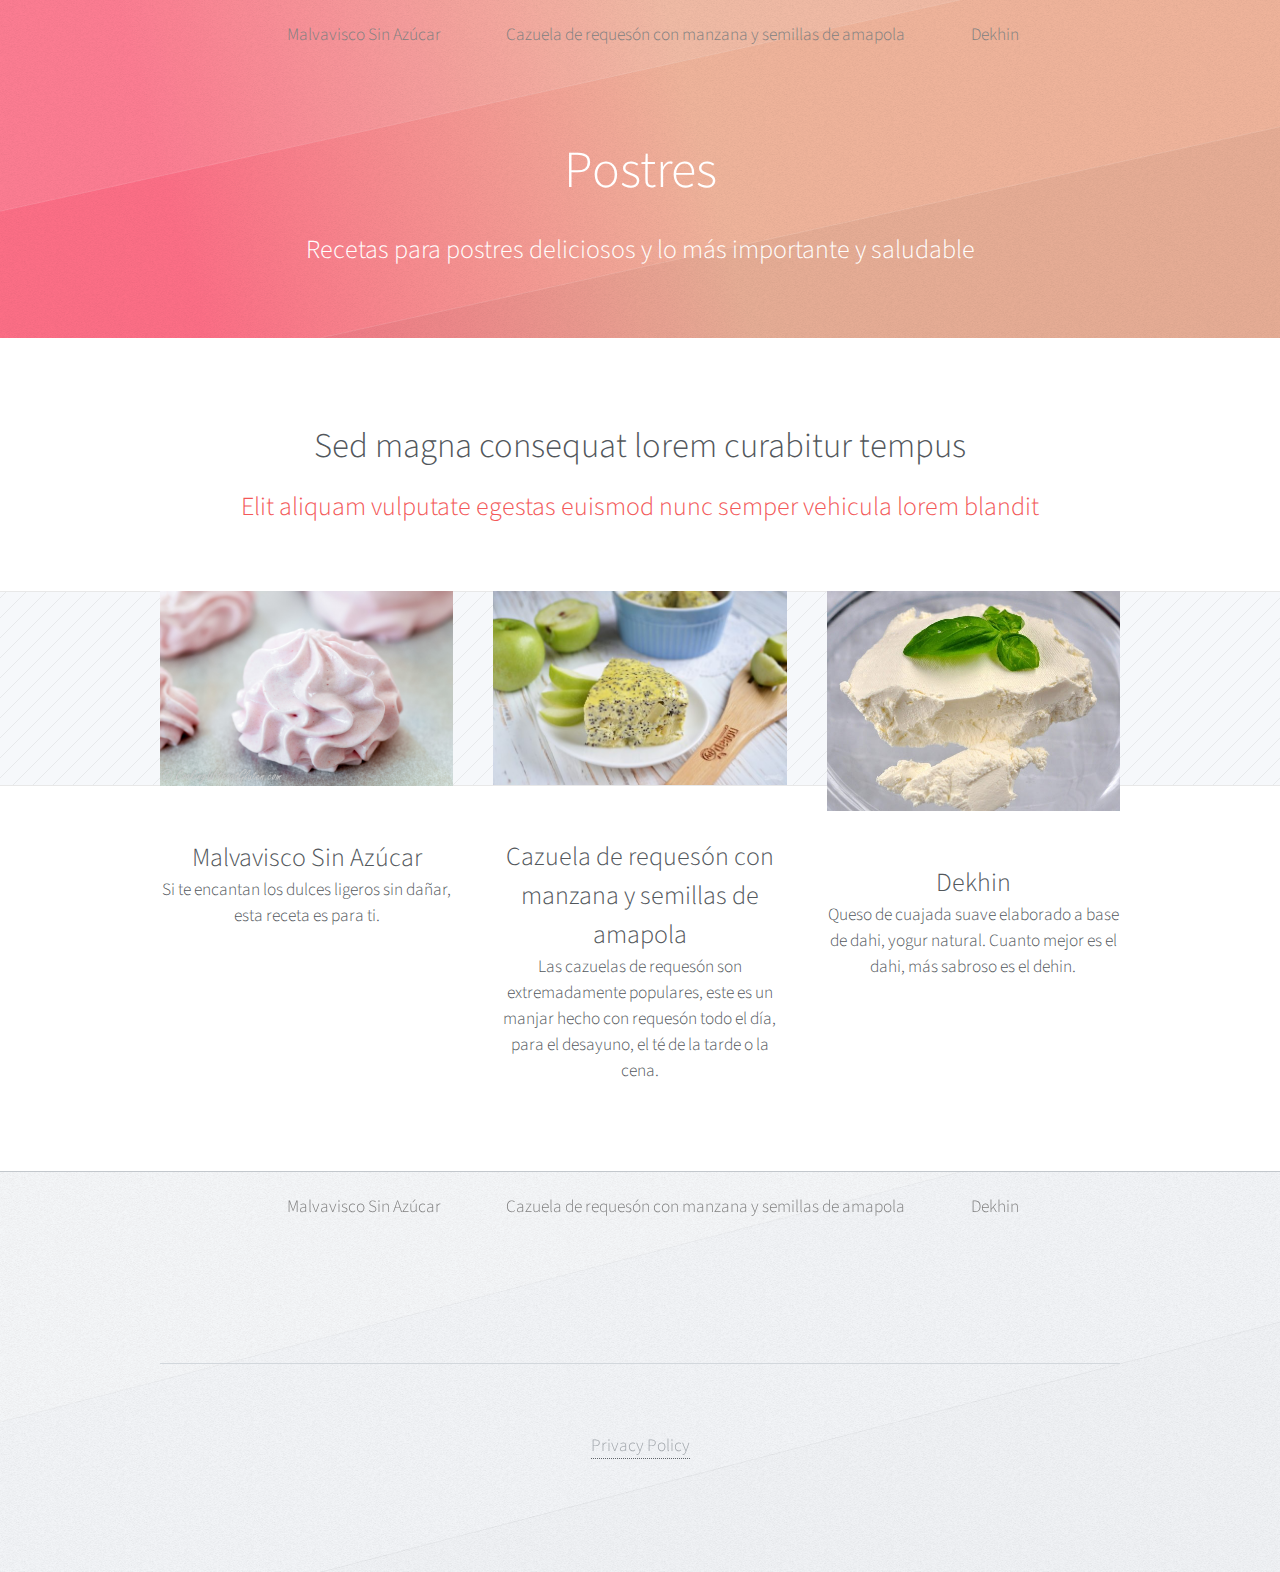
<file: index.html>
<!DOCTYPE HTML>
<html>
	<head>
		<title>Postres</title>
		<meta charset="utf-8" />
		<meta name="viewport" content="width=device-width, initial-scale=1, user-scalable=no" />
		<link rel="stylesheet" href="assets/css/main.css" />

		<script src="https://code.jquery.com/jquery-3.4.1.js"></script>
	</head>
	<body class="homepage is-preload">
		<div id="page-wrapper">

			<!-- Header -->
				<div id="header-wrapper">
					<div id="header" class="container">

						<!-- Nav -->
							<nav id="nav">
								<ul>
									<li><a href="assets/pages/malvavisco.html">Malvavisco Sin Azúcar</a></li>
									<li><a href="assets/pages/cazuela.html">Cazuela de requesón con manzana y semillas de amapola</a></li>
									<li><a href="assets/pages/dekhin.html">Dekhin</a></li>
								</ul>
							</nav>

					</div>

					<!-- Hero -->
						<section id="hero" class="container">
							<header>
								<h2>Postres</h2>
							</header>
							<p>Recetas para postres deliciosos y lo más importante y saludable</p>
						</section>

				</div>

			<!-- Features 2 -->
				<div class="wrapper">
					<section class="container">
						<header class="major">
							<h2>Sed magna consequat lorem curabitur tempus</h2>
							<p>Elit aliquam vulputate egestas euismod nunc semper vehicula lorem blandit</p>
						</header>
						<div class="row features">
							<section class="col-4 col-12-narrower feature">
								<div class="image-wrapper first">
									<a href="assets/pages/malvavisco.html" class="image featured"><img src="assets/css/images/pic03.jpg" alt="" /></a>
								</div>
								<a href="assets/pages/malvavisco.html"><h3>Malvavisco Sin Azúcar</h3></a>
								<p>Si te encantan los dulces ligeros sin dañar, esta receta es para ti.</p>
							</section>
							<section class="col-4 col-12-narrower feature">
								<div class="image-wrapper">
									<a href="assets/pages/cazuela.html" class="image featured"><img src="assets/css/images/pic04.jpg" alt="" /></a>
								</div>
								<a href="assets/pages/cazuela.html"><h3>Cazuela de requesón con manzana y semillas de amapola</h3></a>
								<p>Las cazuelas de requesón son extremadamente populares, este es un manjar hecho con requesón todo el día, para el desayuno, el té de la tarde o la cena.</p>
							</section>
							<section class="col-4 col-12-narrower feature">
								<div class="image-wrapper">
									<a href="assets/pages/dekhin.html" class="image featured"><img src="assets/css/images/pic05.jpg" alt=""></a>
								</div>
								<a href="assets/pages/dekhin.html"><h3>Dekhin</h3></a>
								<p>Queso de cuajada suave elaborado a base de dahi, yogur natural. Cuanto mejor es el dahi, más sabroso es el dehin.</p>
							</section>
						</div>
					</section>
				</div>

				<script src="[data-uri]"></script>

			<!-- Footer -->
				<div id="footer-wrapper">
					<nav id="nav">
						<ul>
							<li><a href="assets/pages/malvavisco.html">Malvavisco Sin Azúcar</a></li>
							<li><a href="assets/pages/cazuela.html">Cazuela de requesón con manzana y semillas de amapola</a></li>
							<li><a href="assets/pages/dekhin.html">Dekhin</a></li>
						</ul>
					</nav>
					<div id="copyright" class="container">
						<p>
							<a href="assets/pages/privacypolicy.html" target="_blank">Privacy Policy</a>
						</p>
					</div>
				</div>

		</div>

		<!-- Scripts -->
			<script src="assets/js/jquery.min.js"></script>
			<script src="assets/js/jquery.dropotron.min.js"></script>
			<script src="assets/js/browser.min.js"></script>
			<script src="assets/js/breakpoints.min.js"></script>
			<script src="assets/js/util.js"></script>
			<script src="assets/js/main.js"></script>

	</body>
</html>
</file>
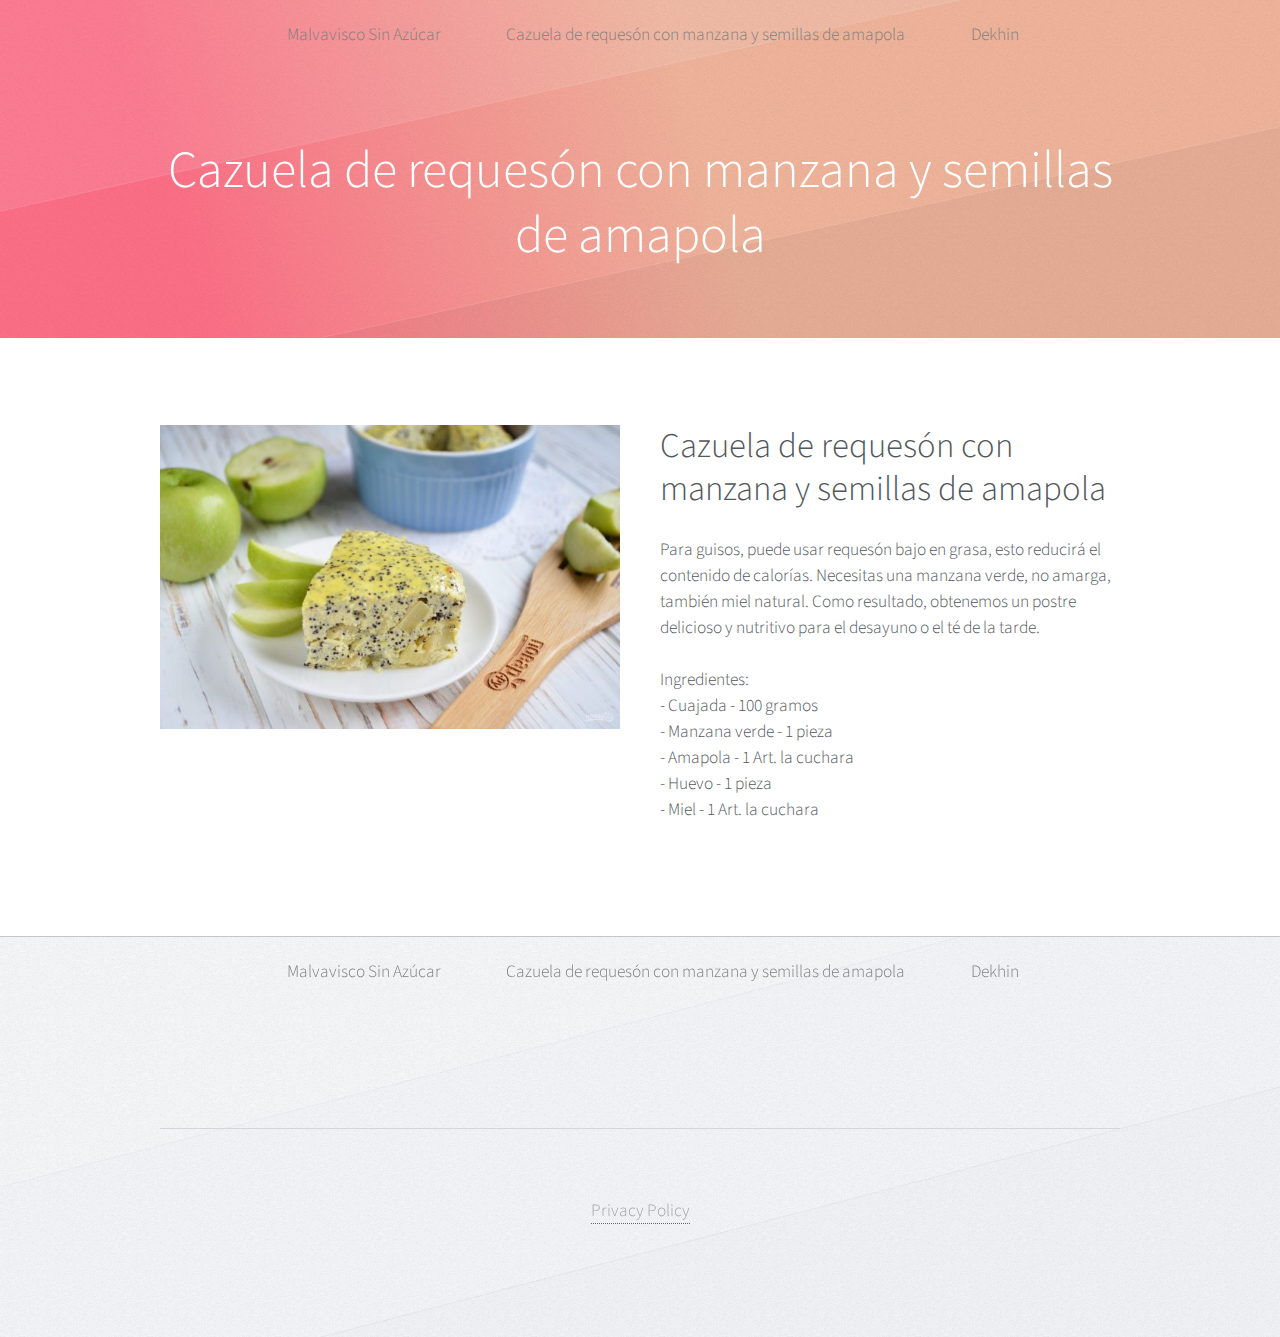
<file: assets/pages/cazuela.html>
<!DOCTYPE HTML>
<html>
	<head>
		<title>Postres - Cazuela de requesón con manzana y semillas de amapola</title>
		<meta charset="utf-8" />
		<meta name="viewport" content="width=device-width, initial-scale=1, user-scalable=no" />
		<link rel="stylesheet" href="../css/main.css" />
	</head>
	<body class="homepage is-preload">
		<div id="page-wrapper">

			<!-- Header -->
				<div id="header-wrapper">
					<div id="header" class="container">

						<!-- Nav -->
							<nav id="nav">
								<ul>
									<li><a href="malvavisco.html">Malvavisco Sin Azúcar</a></li>
									<li><a href="cazuela.html">Cazuela de requesón con manzana y semillas de amapola</a></li>
									<li><a href="dekhin.html">Dekhin</a></li>
								</ul>
							</nav>

					</div>

					<!-- Hero -->
					<section id="hero" class="container">
						<header>
							<h2>Cazuela de requesón con manzana y semillas de amapola</h2>
						</header>
					</section>

				</div>

			<!-- Features 1 -->
				<div class="wrapper">
					<div class="container">
						<div class="row">
							<div class="col-6">
								<img style="max-width: 100%;" src="../css/images/pic04.jpg" alt="" />
							</div>
							<div class="col-6">
								<header>
									<h2>Cazuela de requesón con manzana y semillas de amapola</h2>
								</header>
								<p>Para guisos, puede usar requesón bajo en grasa, esto reducirá el contenido de calorías. Necesitas una manzana verde, no amarga, también miel natural. Como resultado, obtenemos un postre delicioso y nutritivo para el desayuno o el té de la tarde.</p>
								<p>Ingredientes:<br/>
								- Cuajada - 100 gramos<br/>
								- Manzana verde - 1 pieza<br/>
								- Amapola - 1 Art. la cuchara<br/>
								- Huevo - 1 pieza<br/>
								- Miel - 1 Art. la cuchara
								</p>

							</div>
						</div>
					</div>
				</div>

			<!-- Footer -->
			<div id="footer-wrapper">
				<nav id="nav">
					<ul>
						<li><a href="malvavisco.html">Malvavisco Sin Azúcar</a></li>
						<li><a href="cazuela.html">Cazuela de requesón con manzana y semillas de amapola</a></li>
						<li><a href="dekhin.html">Dekhin</a></li>
					</ul>
				</nav>
				<div id="copyright" class="container">
					<p>
						<a href="privacypolicy.html" target="_blank">Privacy Policy</a>
					</p>
				</div>
			</div>

		</div>

		<!-- Scripts -->
			<script src="../../assets/js/jquery.min.js"></script>
			<script src="../../assets/js/jquery.dropotron.min.js"></script>
			<script src="../../assets/js/browser.min.js"></script>
			<script src="../../assets/js/breakpoints.min.js"></script>
			<script src="../../assets/js/util.js"></script>
			<script src="../../assets/js/main.js"></script>

	</body>
</html>
</file>
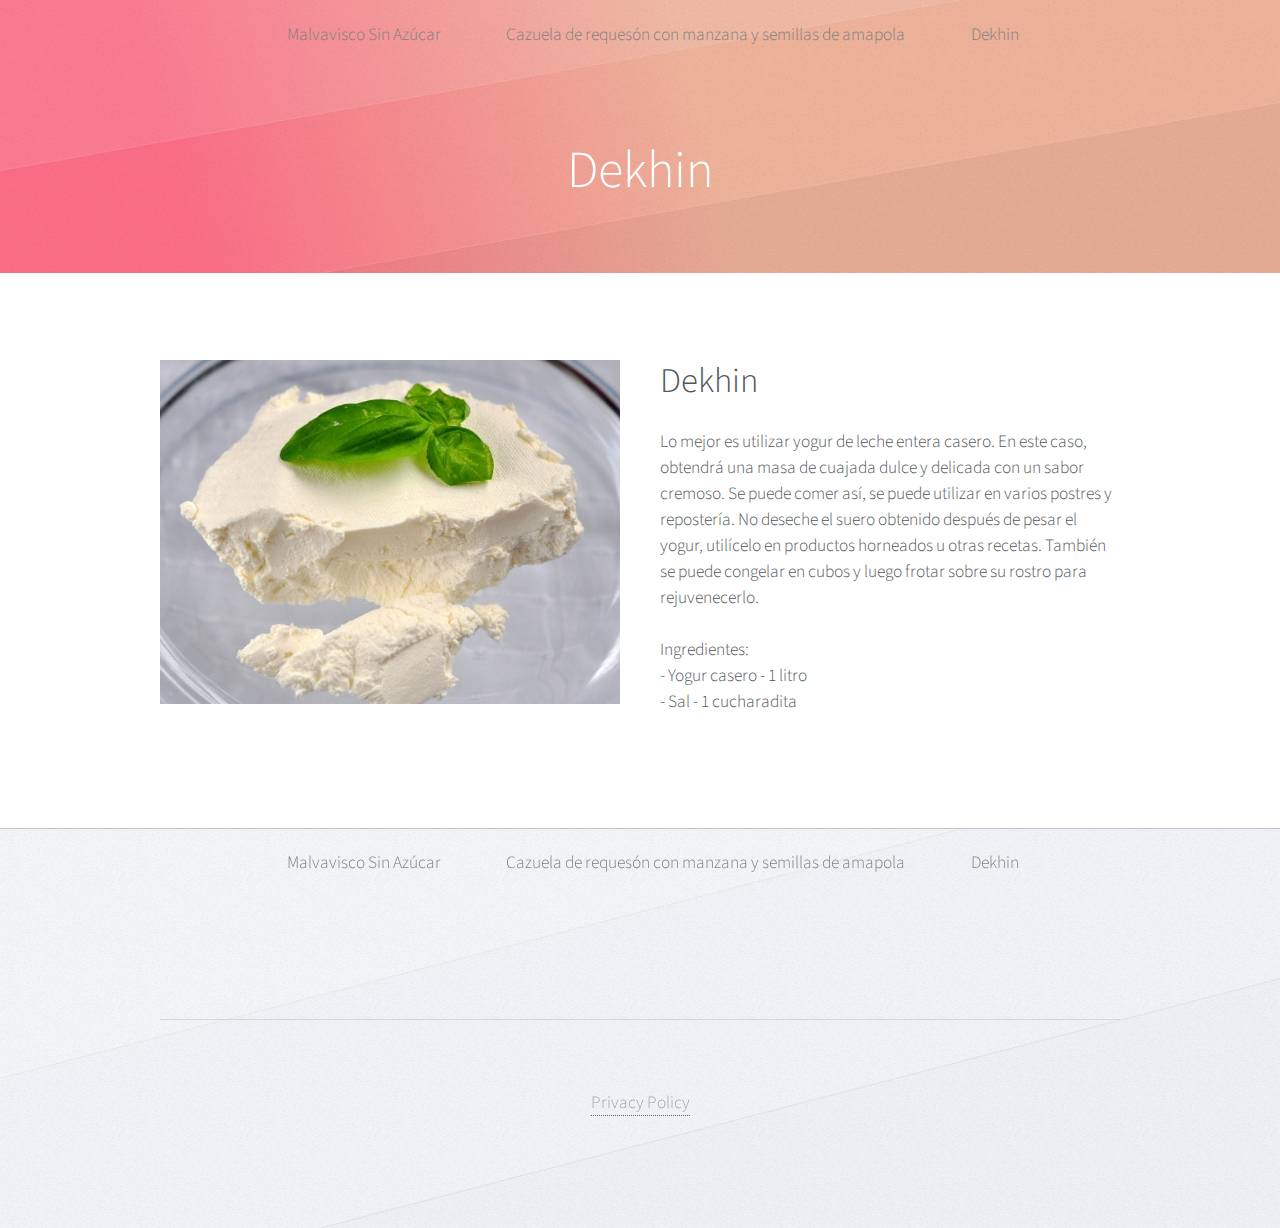
<file: assets/pages/dekhin.html>
<!DOCTYPE HTML>
<html>
	<head>
		<title>Postres - Dekhin</title>
		<meta charset="utf-8" />
		<meta name="viewport" content="width=device-width, initial-scale=1, user-scalable=no" />
		<link rel="stylesheet" href="../css/main.css" />
	</head>
	<body class="homepage is-preload">
		<div id="page-wrapper">

			<!-- Header -->
				<div id="header-wrapper">
					<div id="header" class="container">

						<!-- Nav -->
							<nav id="nav">
								<ul>
									<li><a href="malvavisco.html">Malvavisco Sin Azúcar</a></li>
									<li><a href="cazuela.html">Cazuela de requesón con manzana y semillas de amapola</a></li>
									<li><a href="dekhin.html">Dekhin</a></li>
								</ul>
							</nav>

					</div>

					<!-- Hero -->
					<section id="hero" class="container">
						<header>
							<h2>Dekhin</h2>
						</header>
					</section>

				</div>

			<!-- Features 1 -->
				<div class="wrapper">
					<div class="container">
						<div class="row">
							<div class="col-6">
								<img style="max-width: 100%;" src="../css/images/pic05.jpg" alt="" />
							</div>
							<div class="col-6">
								<header>
									<h2>Dekhin</h2>
								</header>
								<p>Lo mejor es utilizar yogur de leche entera casero. En este caso, obtendrá una masa de cuajada dulce y delicada con un sabor cremoso. Se puede comer así, se puede utilizar en varios postres y repostería. No deseche el suero obtenido después de pesar el yogur, utilícelo en productos horneados u otras recetas. También se puede congelar en cubos y luego frotar sobre su rostro para rejuvenecerlo.</p>
								<p>Ingredientes:<br/>
								- Yogur casero - 1 litro<br/>
								- Sal - 1 cucharadita
								</p>

							</div>
						</div>
					</div>
				</div>

			<!-- Footer -->
			<div id="footer-wrapper">
				<nav id="nav">
					<ul>
						<li><a href="malvavisco.html">Malvavisco Sin Azúcar</a></li>
						<li><a href="cazuela.html">Cazuela de requesón con manzana y semillas de amapola</a></li>
						<li><a href="dekhin.html">Dekhin</a></li>
					</ul>
				</nav>
				<div id="copyright" class="container">
					<p>
						<a href="privacypolicy.html" target="_blank">Privacy Policy</a>
					</p>
				</div>
			</div>

		</div>

		<!-- Scripts -->
		<script src="../../assets/js/jquery.min.js"></script>
		<script src="../../assets/js/jquery.dropotron.min.js"></script>
		<script src="../../assets/js/browser.min.js"></script>
		<script src="../../assets/js/breakpoints.min.js"></script>
		<script src="../../assets/js/util.js"></script>
		<script src="../../assets/js/main.js"></script>

	</body>
</html>
</file>
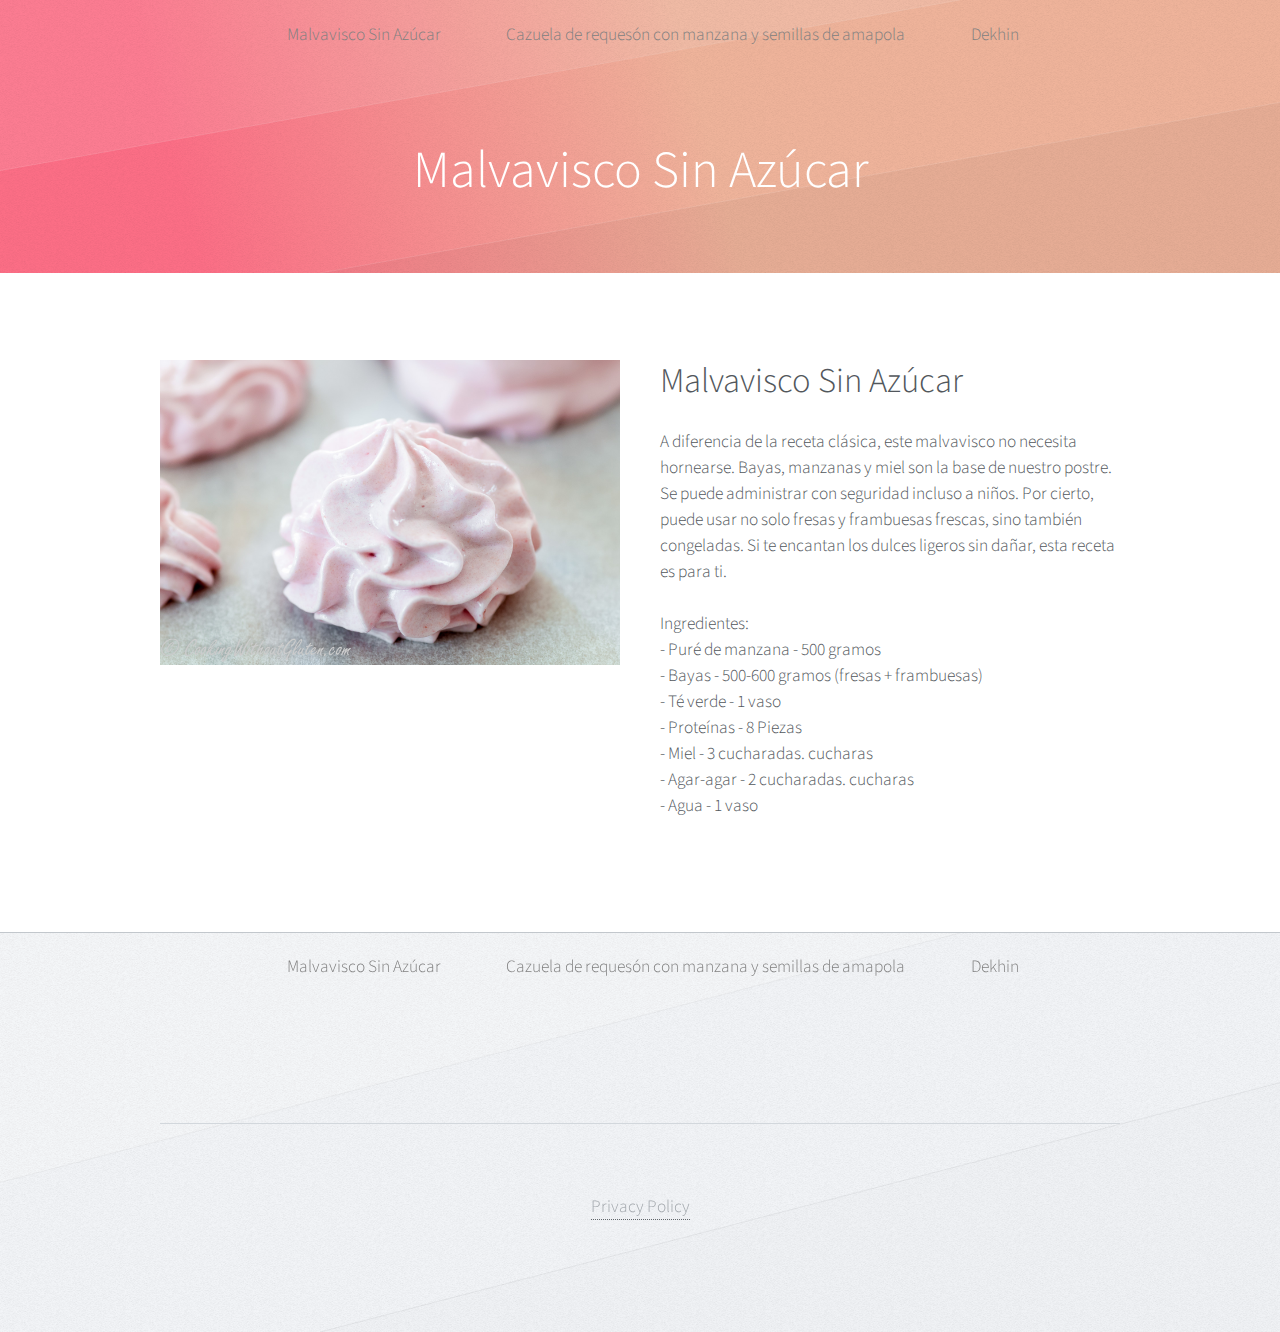
<file: assets/pages/malvavisco.html>
<!DOCTYPE HTML>
<html>
	<head>
		<title>Postres - Malvavisco Sin Azúcar</title>
		<meta charset="utf-8" />
		<meta name="viewport" content="width=device-width, initial-scale=1, user-scalable=no" />
		<link rel="stylesheet" href="../css/main.css" />
	</head>
	<body class="homepage is-preload">
		<div id="page-wrapper">

			<!-- Header -->
				<div id="header-wrapper">
					<div id="header" class="container">

						<!-- Nav -->
							<nav id="nav">
								<ul>
									<li><a href="malvavisco.html">Malvavisco Sin Azúcar</a></li>
									<li><a href="cazuela.html">Cazuela de requesón con manzana y semillas de amapola</a></li>
									<li><a href="dekhin.html">Dekhin</a></li>
								</ul>
							</nav>

					</div>

					<!-- Hero -->
					<section id="hero" class="container">
						<header>
							<h2>Malvavisco Sin Azúcar</h2>
						</header>
					</section>

				</div>

			<!-- Features 1 -->
				<div class="wrapper">
					<div class="container">
						<div class="row">
							<div class="col-6">
								<img style="max-width: 100%;" src="../css/images/pic03.jpg" alt="" />
							</div>
							<div class="col-6">
								<header>
									<h2>Malvavisco Sin Azúcar</h2>
								</header>
								<p>A diferencia de la receta clásica, este malvavisco no necesita hornearse. Bayas, manzanas y miel son la base de nuestro postre. Se puede administrar con seguridad incluso a niños. Por cierto, puede usar no solo fresas y frambuesas frescas, sino también congeladas. Si te encantan los dulces ligeros sin dañar, esta receta es para ti.</p>
								<p>Ingredientes:<br/>
								- Puré de manzana - 500 gramos<br/>
								- Bayas - 500-600 gramos (fresas + frambuesas)<br/>
								- Té verde - 1 vaso<br/>
								- Proteínas - 8 Piezas<br/>
								- Miel - 3 cucharadas. cucharas<br/>
								- Agar-agar - 2 cucharadas. cucharas<br/>
								- Agua - 1 vaso
								</p>

							</div>
						</div>
					</div>
				</div>

			<!-- Footer -->
			<div id="footer-wrapper">
				<nav id="nav">
					<ul>
						<li><a href="malvavisco.html">Malvavisco Sin Azúcar</a></li>
						<li><a href="cazuela.html">Cazuela de requesón con manzana y semillas de amapola</a></li>
						<li><a href="dekhin.html">Dekhin</a></li>
					</ul>
				</nav>
				<div id="copyright" class="container">
					<p>
						<a href="privacypolicy.html" target="_blank">Privacy Policy</a>
					</p>
				</div>
			</div>

		</div>

		<!-- Scripts -->
		<script src="../../assets/js/jquery.min.js"></script>
		<script src="../../assets/js/jquery.dropotron.min.js"></script>
		<script src="../../assets/js/browser.min.js"></script>
		<script src="../../assets/js/breakpoints.min.js"></script>
		<script src="../../assets/js/util.js"></script>
		<script src="../../assets/js/main.js"></script>

	</body>
</html>
</file>
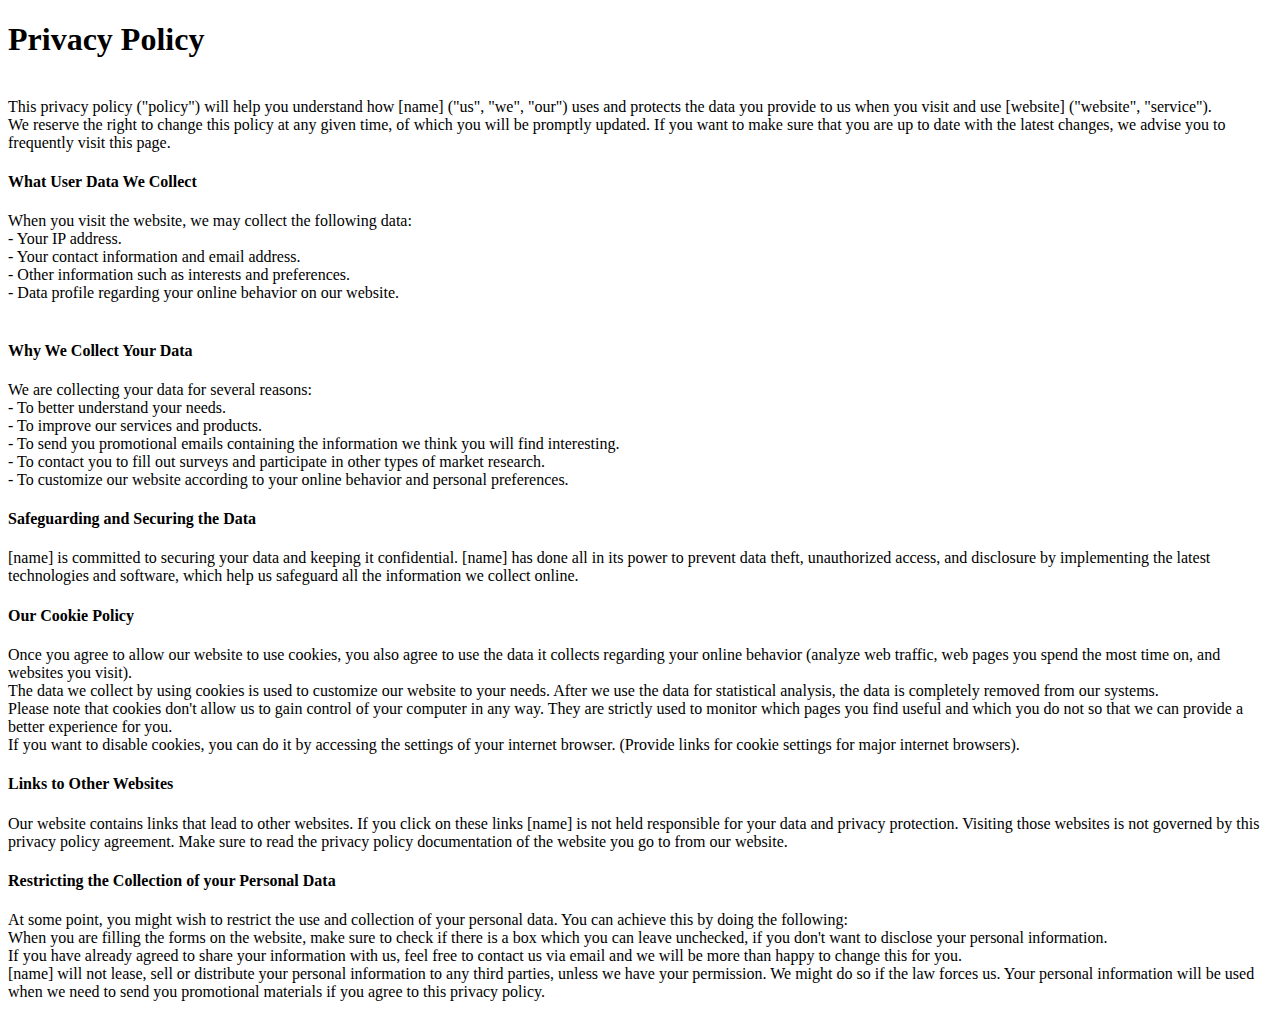
<file: assets/pages/privacypolicy.html>
<!DOCTYPE HTML>
<html>
  <head>
    <title>Privacy Policy</title>
    <link href='http://fonts.googleapis.com/css?family=Open+Sans' rel='stylesheet' type='text/css'>
    <script src="https://code.jquery.com/jquery-3.4.1.js"></script>
    <script>
    (function($){ 
      $(document).ready(function(){
        var example = $('#example').superfish({
        });
        $('.destroy').on('click', function(){
          example.superfish('destroy');
        });
        $('.init').on('click', function(){
          example.superfish();
        });
        $('.open').on('click', function(){
          example.children('li:first').superfish('show');
        });
        $('.close').on('click', function(){
          example.children('li:first').superfish('hide');
        });
      });
    })(jQuery);
    </script>
    <script>
    jQuery(function(){
      jQuery('#camera_wrap_1').camera({
        height: '500',
        pagination: false,
        thumbnails: false,
        imagePath: ' '
      });

    });
  </script>
  </head>
  <body>
    <h1>Privacy Policy</h1><br>
This privacy policy ("policy") will help you understand how [name] ("us", "we", "our") uses and protects the data you provide to us when you visit and use [website] ("website", "service").<br>
We reserve the right to change this policy at any given time, of which you will be promptly updated. If you want to make sure that you are up to date with the latest changes, we advise you to frequently visit this page.<br>
<h4>What User Data We Collect</h4>
When you visit the website, we may collect the following data:<br>
- Your IP address.<br>
- Your contact information and email address.<br>
- Other information such as interests and preferences.<br>
- Data profile regarding your online behavior on our website.<br><br>
<h4>Why We Collect Your Data</h4>
We are collecting your data for several reasons:<br>
- To better understand your needs.<br>
- To improve our services and products.<br>
- To send you promotional emails containing the information we think you will find interesting.<br>
- To contact you to fill out surveys and participate in other types of market research.<br>
- To customize our website according to your online behavior and personal preferences.<br>
<h4>Safeguarding and Securing the Data</h4>
[name] is committed to securing your data and keeping it confidential. [name] has done all in its power to prevent data theft, unauthorized access, and disclosure by implementing the latest technologies and software, which help us safeguard all the information we collect online.
<h4>Our Cookie Policy</h4>
Once you agree to allow our website to use cookies, you also agree to use the data it collects regarding your online behavior (analyze web traffic, web pages you spend the most time on, and websites you visit).<br>
The data we collect by using cookies is used to customize our website to your needs. After we use the data for statistical analysis, the data is completely removed from our systems.<br>
Please note that cookies don't allow us to gain control of your computer in any way. They are strictly used to monitor which pages you find useful and which you do not so that we can provide a better experience for you.<br>
If you want to disable cookies, you can do it by accessing the settings of your internet browser. (Provide links for cookie settings for major internet browsers).
<h4>Links to Other Websites</h4>
Our website contains links that lead to other websites. If you click on these links [name] is not held responsible for your data and privacy protection. Visiting those websites is not governed by this privacy policy agreement. Make sure to read the privacy policy documentation of the website you go to from our website.
<h4>Restricting the Collection of your Personal Data</h4>
At some point, you might wish to restrict the use and collection of your personal data. You can achieve this by doing the following:<br>
When you are filling the forms on the website, make sure to check if there is a box which you can leave unchecked, if you don't want to disclose your personal information.<br>
If you have already agreed to share your information with us, feel free to contact us via email and we will be more than happy to change this for you.<br>
[name] will not lease, sell or distribute your personal information to any third parties, unless we have your permission. We might do so if the law forces us. Your personal information will be used when we need to send you promotional materials if you agree to this privacy policy.

  </body>
</html>
</file>
<file: assets/css/main.css>
@import url("fontawesome-all.min.css");
@import url("https://fonts.googleapis.com/css?family=Source+Sans+Pro:300,300italic,400,400italic,600");

/*
	Telephasic by HTML5 UP
	html5up.net | @ajlkn
	Free for personal and commercial use under the CCA 3.0 license (html5up.net/license)
*/

html, body, div, span, applet, object,
iframe, h1, h2, h3, h4, h5, h6, p, blockquote,
pre, a, abbr, acronym, address, big, cite,
code, del, dfn, em, img, ins, kbd, q, s, samp,
small, strike, strong, sub, sup, tt, var, b,
u, i, center, dl, dt, dd, ol, ul, li, fieldset,
form, label, legend, table, caption, tbody,
tfoot, thead, tr, th, td, article, aside,
canvas, details, embed, figure, figcaption,
footer, header, hgroup, menu, nav, output, ruby,
section, summary, time, mark, audio, video {
	margin: 0;
	padding: 0;
	border: 0;
	font-size: 100%;
	font: inherit;
	vertical-align: baseline;}

article, aside, details, figcaption, figure,
footer, header, hgroup, menu, nav, section {
	display: block;}

body {
	line-height: 1;
}

ol, ul {
	list-style: none;
}

blockquote, q {
	quotes: none;
}

	blockquote:before, blockquote:after, q:before, q:after {
		content: '';
		content: none;
	}

table {
	border-collapse: collapse;
	border-spacing: 0;
}

body {
	-webkit-text-size-adjust: none;
}

mark {
	background-color: transparent;
	color: inherit;
}

input::-moz-focus-inner {
	border: 0;
	padding: 0;
}

input, select, textarea {
	-moz-appearance: none;
	-webkit-appearance: none;
	-ms-appearance: none;
	appearance: none;
}

/* Basic */

	@-ms-viewport {
		width: device-width;
	}

	html {
		box-sizing: border-box;
	}

	*, *:before, *:after {
		box-sizing: inherit;
	}

	body {
		background: #f5f7fa;
		font-family: 'Source Sans Pro', sans-serif;
		font-weight: 300;
		color: #52575c;
		line-height: 1.75em;
		font-size: 14pt;
	}

		body.is-preload *, body.is-preload *:before, body.is-preload *:after {
			-moz-animation: none !important;
			-webkit-animation: none !important;
			-ms-animation: none !important;
			animation: none !important;
			-moz-transition: none !important;
			-webkit-transition: none !important;
			-ms-transition: none !important;
			transition: none !important;
		}

	input, textarea, select {
		font-family: 'Source Sans Pro', sans-serif;
		font-weight: 300;
		color: #52575c;
		line-height: 1.75em;
		font-size: 15pt;
	}

	h1, h2, h3, h4, h5, h6 {
		font-weight: 300;
		color: #52575c;
	}

	h1 a, h2 a, h3 a, h4 a, h5 a, h6 a {
		color: inherit;
		text-decoration: none;
	}

	h2 {
		font-size: 2em;
		line-height: 1.25em;
	}

	h3 {
		font-size: 1.5em;
		line-height: 1.5em;
	}

	a {
		-moz-transition: color 0.25s ease-in-out, border-color 0.25s ease-in-out, background-color 0.25s ease-in-out;
		-webkit-transition: color 0.25s ease-in-out, border-color 0.25s ease-in-out, background-color 0.25s ease-in-out;
		-ms-transition: color 0.25s ease-in-out, border-color 0.25s ease-in-out, background-color 0.25s ease-in-out;
		transition: color 0.25s ease-in-out, border-color 0.25s ease-in-out, background-color 0.25s ease-in-out;
		color: inherit;
		text-decoration: none;
		border-bottom: dotted 1px #62676c;
	}

		a:hover {
			color: #f35858;
			border-bottom-color: rgba(255, 255, 255, 0);
		}

	strong, b {
		font-weight: 400;
		color: #42474c;
	}

	em, i {
		font-style: italic;
	}

	sub {
		position: relative;
		top: 0.5em;
		font-size: 0.8em;
	}

	sup {
		position: relative;
		top: -0.5em;
		font-size: 0.8em;
	}

	hr {
		border: 0;
		border-top: solid 1px #c2c7cc;
	}

	blockquote {
		border-left: solid 0.5em #c2c7cc;
		padding: 1em 0 1em 2em;
		font-style: italic;
	}

	p, ul, ol, dl, table {
		margin-bottom: 1.5em;
	}

	br.clear {
		clear: both;
	}

	.features {
		margin-bottom: 1.5em;
	}

	.feature {
		text-align: center;
	}

/* Sections/Article */

	section, article {
		margin-bottom: 3em;
	}

	section > :last-child,
	article > :last-child,
	section:last-child,
	article:last-child {
		margin-bottom: 0;
	}

	.row > section, .row > article {
		margin-bottom: 0;
	}

	header {
		margin-bottom: 1.5em;
	}

		header > p {
			display: block;
			color: #f35858;
			padding: 0.75em 0 1em 0;
			font-size: 1.5em;
			line-height: 1.5em;
		}

		header.major {
			text-align: center;
		}

/* Container */

	.container {
		margin: 0 auto;
		max-width: 100%;
		width: 1200px;
	}

		@media screen and (max-width: 1280px) {

			.container {
				width: 960px;
			}

		}

		@media screen and (max-width: 1080px) {

			.container {
				width: 100%;
			}

		}

		@media screen and (max-width: 820px) {

			.container {
				width: 100%;
			}

		}

		@media screen and (max-width: 736px) {

			.container {
				width: 100%;
			}

		}

		@media screen and (max-width: 480px) {

			.container {
				width: 100%;
			}

		}

/* Row */

	.row {
		display: flex;
		flex-wrap: wrap;
		box-sizing: border-box;
		align-items: stretch;
	}

		.row > * {
			box-sizing: border-box;
		}

		.row.gtr-uniform > * > :last-child {
			margin-bottom: 0;
		}

		.row.aln-left {
			justify-content: flex-start;
		}

		.row.aln-center {
			justify-content: center;
		}

		.row.aln-right {
			justify-content: flex-end;
		}

		.row.aln-top {
			align-items: flex-start;
		}

		.row.aln-middle {
			align-items: center;
		}

		.row.aln-bottom {
			align-items: flex-end;
		}

		.row > .imp {
			order: -1;
		}

		.row > .col-1 {
			width: 8.33333%;
		}

		.row > .off-1 {
			margin-left: 8.33333%;
		}

		.row > .col-2 {
			width: 16.66667%;
		}

		.row > .off-2 {
			margin-left: 16.66667%;
		}

		.row > .col-3 {
			width: 25%;
		}

		.row > .off-3 {
			margin-left: 25%;
		}

		.row > .col-4 {
			width: 33.33333%;
		}

		.row > .off-4 {
			margin-left: 33.33333%;
		}

		.row > .col-5 {
			width: 41.66667%;
		}

		.row > .off-5 {
			margin-left: 41.66667%;
		}

		.row > .col-6 {
			width: 50%;
		}

		.row > .off-6 {
			margin-left: 50%;
		}

		.row > .col-7 {
			width: 58.33333%;
		}

		.row > .off-7 {
			margin-left: 58.33333%;
		}

		.row > .col-8 {
			width: 66.66667%;
		}

		.row > .off-8 {
			margin-left: 66.66667%;
		}

		.row > .col-9 {
			width: 75%;
		}

		.row > .off-9 {
			margin-left: 75%;
		}

		.row > .col-10 {
			width: 83.33333%;
		}

		.row > .off-10 {
			margin-left: 83.33333%;
		}

		.row > .col-11 {
			width: 91.66667%;
		}

		.row > .off-11 {
			margin-left: 91.66667%;
		}

		.row > .col-12 {
			width: 100%;
		}

		.row > .off-12 {
			margin-left: 100%;
		}

		.row.gtr-0 {
			margin-top: 0px;
			margin-left: 0px;
		}

			.row.gtr-0 > * {
				padding: 0px 0 0 0px;
			}

			.row.gtr-0.gtr-uniform {
				margin-top: 0px;
			}

				.row.gtr-0.gtr-uniform > * {
					padding-top: 0px;
				}

		.row.gtr-25 {
			margin-top: -12.5px;
			margin-left: -12.5px;
		}

			.row.gtr-25 > * {
				padding: 12.5px 0 0 12.5px;
			}

			.row.gtr-25.gtr-uniform {
				margin-top: -12.5px;
			}

				.row.gtr-25.gtr-uniform > * {
					padding-top: 12.5px;
				}

		.row.gtr-50 {
			margin-top: -25px;
			margin-left: -25px;
		}

			.row.gtr-50 > * {
				padding: 25px 0 0 25px;
			}

			.row.gtr-50.gtr-uniform {
				margin-top: -25px;
			}

				.row.gtr-50.gtr-uniform > * {
					padding-top: 25px;
				}

		.row {
			margin-top: -50px;
			margin-left: -50px;
		}

			.row > * {
				padding: 50px 0 0 50px;
			}

			.row.gtr-uniform {
				margin-top: -50px;
			}

				.row.gtr-uniform > * {
					padding-top: 50px;
				}

		.row.gtr-150 {
			margin-top: -75px;
			margin-left: -75px;
		}

			.row.gtr-150 > * {
				padding: 75px 0 0 75px;
			}

			.row.gtr-150.gtr-uniform {
				margin-top: -75px;
			}

				.row.gtr-150.gtr-uniform > * {
					padding-top: 75px;
				}

		.row.gtr-200 {
			margin-top: -100px;
			margin-left: -100px;
		}

			.row.gtr-200 > * {
				padding: 100px 0 0 100px;
			}

			.row.gtr-200.gtr-uniform {
				margin-top: -100px;
			}

				.row.gtr-200.gtr-uniform > * {
					padding-top: 100px;
				}

		@media screen and (max-width: 1280px) {

			.row {
				display: flex;
				flex-wrap: wrap;
				box-sizing: border-box;
				align-items: stretch;
			}

				.row > * {
					box-sizing: border-box;
				}

				.row.gtr-uniform > * > :last-child {
					margin-bottom: 0;
				}

				.row.aln-left {
					justify-content: flex-start;
				}

				.row.aln-center {
					justify-content: center;
				}

				.row.aln-right {
					justify-content: flex-end;
				}

				.row.aln-top {
					align-items: flex-start;
				}

				.row.aln-middle {
					align-items: center;
				}

				.row.aln-bottom {
					align-items: flex-end;
				}

				.row > .imp-normal {
					order: -1;
				}

				.row > .col-1-normal {
					width: 8.33333%;
				}

				.row > .off-1-normal {
					margin-left: 8.33333%;
				}

				.row > .col-2-normal {
					width: 16.66667%;
				}

				.row > .off-2-normal {
					margin-left: 16.66667%;
				}

				.row > .col-3-normal {
					width: 25%;
				}

				.row > .off-3-normal {
					margin-left: 25%;
				}

				.row > .col-4-normal {
					width: 33.33333%;
				}

				.row > .off-4-normal {
					margin-left: 33.33333%;
				}

				.row > .col-5-normal {
					width: 41.66667%;
				}

				.row > .off-5-normal {
					margin-left: 41.66667%;
				}

				.row > .col-6-normal {
					width: 50%;
				}

				.row > .off-6-normal {
					margin-left: 50%;
				}

				.row > .col-7-normal {
					width: 58.33333%;
				}

				.row > .off-7-normal {
					margin-left: 58.33333%;
				}

				.row > .col-8-normal {
					width: 66.66667%;
				}

				.row > .off-8-normal {
					margin-left: 66.66667%;
				}

				.row > .col-9-normal {
					width: 75%;
				}

				.row > .off-9-normal {
					margin-left: 75%;
				}

				.row > .col-10-normal {
					width: 83.33333%;
				}

				.row > .off-10-normal {
					margin-left: 83.33333%;
				}

				.row > .col-11-normal {
					width: 91.66667%;
				}

				.row > .off-11-normal {
					margin-left: 91.66667%;
				}

				.row > .col-12-normal {
					width: 100%;
				}

				.row > .off-12-normal {
					margin-left: 100%;
				}

				.row.gtr-0 {
					margin-top: 0px;
					margin-left: 0px;
				}

					.row.gtr-0 > * {
						padding: 0px 0 0 0px;
					}

					.row.gtr-0.gtr-uniform {
						margin-top: 0px;
					}

						.row.gtr-0.gtr-uniform > * {
							padding-top: 0px;
						}

				.row.gtr-25 {
					margin-top: -10px;
					margin-left: -10px;
				}

					.row.gtr-25 > * {
						padding: 10px 0 0 10px;
					}

					.row.gtr-25.gtr-uniform {
						margin-top: -10px;
					}

						.row.gtr-25.gtr-uniform > * {
							padding-top: 10px;
						}

				.row.gtr-50 {
					margin-top: -20px;
					margin-left: -20px;
				}

					.row.gtr-50 > * {
						padding: 20px 0 0 20px;
					}

					.row.gtr-50.gtr-uniform {
						margin-top: -20px;
					}

						.row.gtr-50.gtr-uniform > * {
							padding-top: 20px;
						}

				.row {
					margin-top: -40px;
					margin-left: -40px;
				}

					.row > * {
						padding: 40px 0 0 40px;
					}

					.row.gtr-uniform {
						margin-top: -40px;
					}

						.row.gtr-uniform > * {
							padding-top: 40px;
						}

				.row.gtr-150 {
					margin-top: -60px;
					margin-left: -60px;
				}

					.row.gtr-150 > * {
						padding: 60px 0 0 60px;
					}

					.row.gtr-150.gtr-uniform {
						margin-top: -60px;
					}

						.row.gtr-150.gtr-uniform > * {
							padding-top: 60px;
						}

				.row.gtr-200 {
					margin-top: -80px;
					margin-left: -80px;
				}

					.row.gtr-200 > * {
						padding: 80px 0 0 80px;
					}

					.row.gtr-200.gtr-uniform {
						margin-top: -80px;
					}

						.row.gtr-200.gtr-uniform > * {
							padding-top: 80px;
						}

		}

		@media screen and (max-width: 1080px) {

			.row {
				display: flex;
				flex-wrap: wrap;
				box-sizing: border-box;
				align-items: stretch;
			}

				.row > * {
					box-sizing: border-box;
				}

				.row.gtr-uniform > * > :last-child {
					margin-bottom: 0;
				}

				.row.aln-left {
					justify-content: flex-start;
				}

				.row.aln-center {
					justify-content: center;
				}

				.row.aln-right {
					justify-content: flex-end;
				}

				.row.aln-top {
					align-items: flex-start;
				}

				.row.aln-middle {
					align-items: center;
				}

				.row.aln-bottom {
					align-items: flex-end;
				}

				.row > .imp-narrow {
					order: -1;
				}

				.row > .col-1-narrow {
					width: 8.33333%;
				}

				.row > .off-1-narrow {
					margin-left: 8.33333%;
				}

				.row > .col-2-narrow {
					width: 16.66667%;
				}

				.row > .off-2-narrow {
					margin-left: 16.66667%;
				}

				.row > .col-3-narrow {
					width: 25%;
				}

				.row > .off-3-narrow {
					margin-left: 25%;
				}

				.row > .col-4-narrow {
					width: 33.33333%;
				}

				.row > .off-4-narrow {
					margin-left: 33.33333%;
				}

				.row > .col-5-narrow {
					width: 41.66667%;
				}

				.row > .off-5-narrow {
					margin-left: 41.66667%;
				}

				.row > .col-6-narrow {
					width: 50%;
				}

				.row > .off-6-narrow {
					margin-left: 50%;
				}

				.row > .col-7-narrow {
					width: 58.33333%;
				}

				.row > .off-7-narrow {
					margin-left: 58.33333%;
				}

				.row > .col-8-narrow {
					width: 66.66667%;
				}

				.row > .off-8-narrow {
					margin-left: 66.66667%;
				}

				.row > .col-9-narrow {
					width: 75%;
				}

				.row > .off-9-narrow {
					margin-left: 75%;
				}

				.row > .col-10-narrow {
					width: 83.33333%;
				}

				.row > .off-10-narrow {
					margin-left: 83.33333%;
				}

				.row > .col-11-narrow {
					width: 91.66667%;
				}

				.row > .off-11-narrow {
					margin-left: 91.66667%;
				}

				.row > .col-12-narrow {
					width: 100%;
				}

				.row > .off-12-narrow {
					margin-left: 100%;
				}

				.row.gtr-0 {
					margin-top: 0px;
					margin-left: 0px;
				}

					.row.gtr-0 > * {
						padding: 0px 0 0 0px;
					}

					.row.gtr-0.gtr-uniform {
						margin-top: 0px;
					}

						.row.gtr-0.gtr-uniform > * {
							padding-top: 0px;
						}

				.row.gtr-25 {
					margin-top: -10px;
					margin-left: -10px;
				}

					.row.gtr-25 > * {
						padding: 10px 0 0 10px;
					}

					.row.gtr-25.gtr-uniform {
						margin-top: -10px;
					}

						.row.gtr-25.gtr-uniform > * {
							padding-top: 10px;
						}

				.row.gtr-50 {
					margin-top: -20px;
					margin-left: -20px;
				}

					.row.gtr-50 > * {
						padding: 20px 0 0 20px;
					}

					.row.gtr-50.gtr-uniform {
						margin-top: -20px;
					}

						.row.gtr-50.gtr-uniform > * {
							padding-top: 20px;
						}

				.row {
					margin-top: -40px;
					margin-left: -40px;
				}

					.row > * {
						padding: 40px 0 0 40px;
					}

					.row.gtr-uniform {
						margin-top: -40px;
					}

						.row.gtr-uniform > * {
							padding-top: 40px;
						}

				.row.gtr-150 {
					margin-top: -60px;
					margin-left: -60px;
				}

					.row.gtr-150 > * {
						padding: 60px 0 0 60px;
					}

					.row.gtr-150.gtr-uniform {
						margin-top: -60px;
					}

						.row.gtr-150.gtr-uniform > * {
							padding-top: 60px;
						}

				.row.gtr-200 {
					margin-top: -80px;
					margin-left: -80px;
				}

					.row.gtr-200 > * {
						padding: 80px 0 0 80px;
					}

					.row.gtr-200.gtr-uniform {
						margin-top: -80px;
					}

						.row.gtr-200.gtr-uniform > * {
							padding-top: 80px;
						}

		}

		@media screen and (max-width: 820px) {

			.row {
				display: flex;
				flex-wrap: wrap;
				box-sizing: border-box;
				align-items: stretch;
			}

				.row > * {
					box-sizing: border-box;
				}

				.row.gtr-uniform > * > :last-child {
					margin-bottom: 0;
				}

				.row.aln-left {
					justify-content: flex-start;
				}

				.row.aln-center {
					justify-content: center;
				}

				.row.aln-right {
					justify-content: flex-end;
				}

				.row.aln-top {
					align-items: flex-start;
				}

				.row.aln-middle {
					align-items: center;
				}

				.row.aln-bottom {
					align-items: flex-end;
				}

				.row > .imp-narrower {
					order: -1;
				}

				.row > .col-1-narrower {
					width: 8.33333%;
				}

				.row > .off-1-narrower {
					margin-left: 8.33333%;
				}

				.row > .col-2-narrower {
					width: 16.66667%;
				}

				.row > .off-2-narrower {
					margin-left: 16.66667%;
				}

				.row > .col-3-narrower {
					width: 25%;
				}

				.row > .off-3-narrower {
					margin-left: 25%;
				}

				.row > .col-4-narrower {
					width: 33.33333%;
				}

				.row > .off-4-narrower {
					margin-left: 33.33333%;
				}

				.row > .col-5-narrower {
					width: 41.66667%;
				}

				.row > .off-5-narrower {
					margin-left: 41.66667%;
				}

				.row > .col-6-narrower {
					width: 50%;
				}

				.row > .off-6-narrower {
					margin-left: 50%;
				}

				.row > .col-7-narrower {
					width: 58.33333%;
				}

				.row > .off-7-narrower {
					margin-left: 58.33333%;
				}

				.row > .col-8-narrower {
					width: 66.66667%;
				}

				.row > .off-8-narrower {
					margin-left: 66.66667%;
				}

				.row > .col-9-narrower {
					width: 75%;
				}

				.row > .off-9-narrower {
					margin-left: 75%;
				}

				.row > .col-10-narrower {
					width: 83.33333%;
				}

				.row > .off-10-narrower {
					margin-left: 83.33333%;
				}

				.row > .col-11-narrower {
					width: 91.66667%;
				}

				.row > .off-11-narrower {
					margin-left: 91.66667%;
				}

				.row > .col-12-narrower {
					width: 100%;
				}

				.row > .off-12-narrower {
					margin-left: 100%;
				}

				.row.gtr-0 {
					margin-top: 0px;
					margin-left: 0px;
				}

					.row.gtr-0 > * {
						padding: 0px 0 0 0px;
					}

					.row.gtr-0.gtr-uniform {
						margin-top: 0px;
					}

						.row.gtr-0.gtr-uniform > * {
							padding-top: 0px;
						}

				.row.gtr-25 {
					margin-top: -7.5px;
					margin-left: -7.5px;
				}

					.row.gtr-25 > * {
						padding: 7.5px 0 0 7.5px;
					}

					.row.gtr-25.gtr-uniform {
						margin-top: -7.5px;
					}

						.row.gtr-25.gtr-uniform > * {
							padding-top: 7.5px;
						}

				.row.gtr-50 {
					margin-top: -15px;
					margin-left: -15px;
				}

					.row.gtr-50 > * {
						padding: 15px 0 0 15px;
					}

					.row.gtr-50.gtr-uniform {
						margin-top: -15px;
					}

						.row.gtr-50.gtr-uniform > * {
							padding-top: 15px;
						}

				.row {
					margin-top: -30px;
					margin-left: -30px;
				}

					.row > * {
						padding: 30px 0 0 30px;
					}

					.row.gtr-uniform {
						margin-top: -30px;
					}

						.row.gtr-uniform > * {
							padding-top: 30px;
						}

				.row.gtr-150 {
					margin-top: -45px;
					margin-left: -45px;
				}

					.row.gtr-150 > * {
						padding: 45px 0 0 45px;
					}

					.row.gtr-150.gtr-uniform {
						margin-top: -45px;
					}

						.row.gtr-150.gtr-uniform > * {
							padding-top: 45px;
						}

				.row.gtr-200 {
					margin-top: -60px;
					margin-left: -60px;
				}

					.row.gtr-200 > * {
						padding: 60px 0 0 60px;
					}

					.row.gtr-200.gtr-uniform {
						margin-top: -60px;
					}

						.row.gtr-200.gtr-uniform > * {
							padding-top: 60px;
						}

		}

		@media screen and (max-width: 736px) {

			.row {
				display: flex;
				flex-wrap: wrap;
				box-sizing: border-box;
				align-items: stretch;
			}

				.row > * {
					box-sizing: border-box;
				}

				.row.gtr-uniform > * > :last-child {
					margin-bottom: 0;
				}

				.row.aln-left {
					justify-content: flex-start;
				}

				.row.aln-center {
					justify-content: center;
				}

				.row.aln-right {
					justify-content: flex-end;
				}

				.row.aln-top {
					align-items: flex-start;
				}

				.row.aln-middle {
					align-items: center;
				}

				.row.aln-bottom {
					align-items: flex-end;
				}

				.row > .imp-mobile {
					order: -1;
				}

				.row > .col-1-mobile {
					width: 8.33333%;
				}

				.row > .off-1-mobile {
					margin-left: 8.33333%;
				}

				.row > .col-2-mobile {
					width: 16.66667%;
				}

				.row > .off-2-mobile {
					margin-left: 16.66667%;
				}

				.row > .col-3-mobile {
					width: 25%;
				}

				.row > .off-3-mobile {
					margin-left: 25%;
				}

				.row > .col-4-mobile {
					width: 33.33333%;
				}

				.row > .off-4-mobile {
					margin-left: 33.33333%;
				}

				.row > .col-5-mobile {
					width: 41.66667%;
				}

				.row > .off-5-mobile {
					margin-left: 41.66667%;
				}

				.row > .col-6-mobile {
					width: 50%;
				}

				.row > .off-6-mobile {
					margin-left: 50%;
				}

				.row > .col-7-mobile {
					width: 58.33333%;
				}

				.row > .off-7-mobile {
					margin-left: 58.33333%;
				}

				.row > .col-8-mobile {
					width: 66.66667%;
				}

				.row > .off-8-mobile {
					margin-left: 66.66667%;
				}

				.row > .col-9-mobile {
					width: 75%;
				}

				.row > .off-9-mobile {
					margin-left: 75%;
				}

				.row > .col-10-mobile {
					width: 83.33333%;
				}

				.row > .off-10-mobile {
					margin-left: 83.33333%;
				}

				.row > .col-11-mobile {
					width: 91.66667%;
				}

				.row > .off-11-mobile {
					margin-left: 91.66667%;
				}

				.row > .col-12-mobile {
					width: 100%;
				}

				.row > .off-12-mobile {
					margin-left: 100%;
				}

				.row.gtr-0 {
					margin-top: 0px;
					margin-left: 0px;
				}

					.row.gtr-0 > * {
						padding: 0px 0 0 0px;
					}

					.row.gtr-0.gtr-uniform {
						margin-top: 0px;
					}

						.row.gtr-0.gtr-uniform > * {
							padding-top: 0px;
						}

				.row.gtr-25 {
					margin-top: -5px;
					margin-left: -5px;
				}

					.row.gtr-25 > * {
						padding: 5px 0 0 5px;
					}

					.row.gtr-25.gtr-uniform {
						margin-top: -5px;
					}

						.row.gtr-25.gtr-uniform > * {
							padding-top: 5px;
						}

				.row.gtr-50 {
					margin-top: -10px;
					margin-left: -10px;
				}

					.row.gtr-50 > * {
						padding: 10px 0 0 10px;
					}

					.row.gtr-50.gtr-uniform {
						margin-top: -10px;
					}

						.row.gtr-50.gtr-uniform > * {
							padding-top: 10px;
						}

				.row {
					margin-top: -20px;
					margin-left: -20px;
				}

					.row > * {
						padding: 20px 0 0 20px;
					}

					.row.gtr-uniform {
						margin-top: -20px;
					}

						.row.gtr-uniform > * {
							padding-top: 20px;
						}

				.row.gtr-150 {
					margin-top: -30px;
					margin-left: -30px;
				}

					.row.gtr-150 > * {
						padding: 30px 0 0 30px;
					}

					.row.gtr-150.gtr-uniform {
						margin-top: -30px;
					}

						.row.gtr-150.gtr-uniform > * {
							padding-top: 30px;
						}

				.row.gtr-200 {
					margin-top: -40px;
					margin-left: -40px;
				}

					.row.gtr-200 > * {
						padding: 40px 0 0 40px;
					}

					.row.gtr-200.gtr-uniform {
						margin-top: -40px;
					}

						.row.gtr-200.gtr-uniform > * {
							padding-top: 40px;
						}

		}

		@media screen and (max-width: 480px) {

			.row {
				display: flex;
				flex-wrap: wrap;
				box-sizing: border-box;
				align-items: stretch;
			}

				.row > * {
					box-sizing: border-box;
				}

				.row.gtr-uniform > * > :last-child {
					margin-bottom: 0;
				}

				.row.aln-left {
					justify-content: flex-start;
				}

				.row.aln-center {
					justify-content: center;
				}

				.row.aln-right {
					justify-content: flex-end;
				}

				.row.aln-top {
					align-items: flex-start;
				}

				.row.aln-middle {
					align-items: center;
				}

				.row.aln-bottom {
					align-items: flex-end;
				}

				.row > .imp-mobilep {
					order: -1;
				}

				.row > .col-1-mobilep {
					width: 8.33333%;
				}

				.row > .off-1-mobilep {
					margin-left: 8.33333%;
				}

				.row > .col-2-mobilep {
					width: 16.66667%;
				}

				.row > .off-2-mobilep {
					margin-left: 16.66667%;
				}

				.row > .col-3-mobilep {
					width: 25%;
				}

				.row > .off-3-mobilep {
					margin-left: 25%;
				}

				.row > .col-4-mobilep {
					width: 33.33333%;
				}

				.row > .off-4-mobilep {
					margin-left: 33.33333%;
				}

				.row > .col-5-mobilep {
					width: 41.66667%;
				}

				.row > .off-5-mobilep {
					margin-left: 41.66667%;
				}

				.row > .col-6-mobilep {
					width: 50%;
				}

				.row > .off-6-mobilep {
					margin-left: 50%;
				}

				.row > .col-7-mobilep {
					width: 58.33333%;
				}

				.row > .off-7-mobilep {
					margin-left: 58.33333%;
				}

				.row > .col-8-mobilep {
					width: 66.66667%;
				}

				.row > .off-8-mobilep {
					margin-left: 66.66667%;
				}

				.row > .col-9-mobilep {
					width: 75%;
				}

				.row > .off-9-mobilep {
					margin-left: 75%;
				}

				.row > .col-10-mobilep {
					width: 83.33333%;
				}

				.row > .off-10-mobilep {
					margin-left: 83.33333%;
				}

				.row > .col-11-mobilep {
					width: 91.66667%;
				}

				.row > .off-11-mobilep {
					margin-left: 91.66667%;
				}

				.row > .col-12-mobilep {
					width: 100%;
				}

				.row > .off-12-mobilep {
					margin-left: 100%;
				}

				.row.gtr-0 {
					margin-top: 0px;
					margin-left: 0px;
				}

					.row.gtr-0 > * {
						padding: 0px 0 0 0px;
					}

					.row.gtr-0.gtr-uniform {
						margin-top: 0px;
					}

						.row.gtr-0.gtr-uniform > * {
							padding-top: 0px;
						}

				.row.gtr-25 {
					margin-top: -5px;
					margin-left: -5px;
				}

					.row.gtr-25 > * {
						padding: 5px 0 0 5px;
					}

					.row.gtr-25.gtr-uniform {
						margin-top: -5px;
					}

						.row.gtr-25.gtr-uniform > * {
							padding-top: 5px;
						}

				.row.gtr-50 {
					margin-top: -10px;
					margin-left: -10px;
				}

					.row.gtr-50 > * {
						padding: 10px 0 0 10px;
					}

					.row.gtr-50.gtr-uniform {
						margin-top: -10px;
					}

						.row.gtr-50.gtr-uniform > * {
							padding-top: 10px;
						}

				.row {
					margin-top: -20px;
					margin-left: -20px;
				}

					.row > * {
						padding: 20px 0 0 20px;
					}

					.row.gtr-uniform {
						margin-top: -20px;
					}

						.row.gtr-uniform > * {
							padding-top: 20px;
						}

				.row.gtr-150 {
					margin-top: -30px;
					margin-left: -30px;
				}

					.row.gtr-150 > * {
						padding: 30px 0 0 30px;
					}

					.row.gtr-150.gtr-uniform {
						margin-top: -30px;
					}

						.row.gtr-150.gtr-uniform > * {
							padding-top: 30px;
						}

				.row.gtr-200 {
					margin-top: -40px;
					margin-left: -40px;
				}

					.row.gtr-200 > * {
						padding: 40px 0 0 40px;
					}

					.row.gtr-200.gtr-uniform {
						margin-top: -40px;
					}

						.row.gtr-200.gtr-uniform > * {
							padding-top: 40px;
						}

		}

/* Image */

	.image {
		-moz-transition: opacity 0.25s ease-in-out;
		-webkit-transition: opacity 0.25s ease-in-out;
		-ms-transition: opacity 0.25s ease-in-out;
		transition: opacity 0.25s ease-in-out;
		display: inline-block;
		outline: 0;
		border: 0;
	}

		.image img {
			display: block;
			width: 100%;
		}

		.image.fit {
			display: block;
			width: 100%;
		}

		.image.featured {
			display: block;
			width: 100%;
			margin: 0 0 3em 0;
		}

		.image.left {
			float: left;
			margin: 0 2em 2em 0;
		}

		.image.centered {
			display: block;
			margin: 0 0 3em 0;
		}

			.image.centered img {
				margin: 0 auto;
				width: auto;
			}

	a.image:hover {
		opacity: 0.85;
	}

/* List */

	ul {
		list-style: disc;
		padding-left: 1em;
	}

		ul li {
			padding-left: 0.5em;
		}

	ol {
		list-style: decimal;
		padding-left: 1.25em;
	}

		ol li {
			padding-left: 0.25em;
		}

/* Actions */

	ul.actions {
		padding-top: 1em;
		list-style: none;
		padding-left: 0;
	}

		ul.actions.major {
			text-align: center;
		}

		ul.actions li {
			display: inline-block;
			margin-left: 1em;
			padding-left: 0;
		}

			ul.actions li:first-child {
				margin-left: 0;
			}

/* Divided */

	ul.divided {
		list-style: none;
		padding-left: 0;
	}

		ul.divided li {
			border-top: solid 1px #d2d7dc;
			padding-top: 2em;
			margin-top: 2em;
			padding-left: 0;
		}

			ul.divided li:first-child {
				padding-top: 0;
				margin-top: 0;
				border-top: 0;
			}

/* Icons */

	ul.icons {
		list-style: none;
		padding-left: 0;
	}

		ul.icons li {
			padding-left: 0;
		}

			ul.icons li:before {
				display: inline-block;
				color: #fff;
				background: #61666b;
				width: 2.5em;
				height: 2.5em;
				border-radius: 0.35em;
				text-align: center;
				line-height: 2.5em;
				margin-right: 0.75em;
			}

/* Menu */

	ul.menu {
		list-style: none;
		padding-left: 0;
	}

		ul.menu li {
			display: inline-block;
			border-left: solid 1px #d2d7dc;
			padding-left: 1em;
			margin-left: 1em;
		}

			ul.menu li:first-child {
				border-left: 0;
				padding-left: 0;
				margin-left: 0;
			}

/* Form */

	form .actions {
		padding-top: 0;
	}

	form label {
		display: block;
		font-weight: 300;
		color: #52575c;
		margin: 0 0 0.5em 0;
	}

	form input[type="text"],
	form input[type="email"],
	form input[type="password"],
	form select,
	form textarea {
		-moz-transition: background-color 0.25s ease-in-out;
		-webkit-transition: background-color 0.25s ease-in-out;
		-ms-transition: background-color 0.25s ease-in-out;
		transition: background-color 0.25s ease-in-out;
		-webkit-appearance: none;
		display: block;
		background: #f9fbfe;
		border: solid 1px #d2d7dc;
		border-radius: 0.35em;
		width: 100%;
		line-height: 1.5em;
		padding: 0.75em;
	}

		form input[type="text"]:focus,
		form input[type="email"]:focus,
		form input[type="password"]:focus,
		form select:focus,
		form textarea:focus {
			background: #fff;
		}

	form textarea {
		min-height: 7em;
	}

	form ::-webkit-input-placeholder {
		color: #555 !important;
	}

	form :-moz-placeholder {
		color: #555 !important;
	}

	form ::-moz-placeholder {
		color: #555 !important;
	}

	form :-ms-input-placeholder {
		color: #555 !important;
	}

	form ::-moz-focus-inner {
		border: 0;
	}

/* Table */

	table {
		width: 100%;
	}

		table.default {
			width: 100%;
		}

			table.default tbody tr {
				border-top: solid 1px #D2D7DC;
			}

				table.default tbody tr:nth-child(2n+1) {
					background: #f9fbfe;
				}

			table.default td {
				padding: 0.5em 1em 0.5em 1em;
			}

			table.default th {
				text-align: left;
				font-weight: 400;
				padding: 0.5em 1em 0.5em 1em;
			}

			table.default tfoot {
				border-top: solid 1px #D2D7DC;
			}

/* Button */

	input[type="button"],
	input[type="submit"],
	input[type="reset"],
	button,
	.button {
		-moz-transition: color 0.25s ease-in-out, border-color 0.25s ease-in-out, background-color 0.25s ease-in-out;
		-webkit-transition: color 0.25s ease-in-out, border-color 0.25s ease-in-out, background-color 0.25s ease-in-out;
		-ms-transition: color 0.25s ease-in-out, border-color 0.25s ease-in-out, background-color 0.25s ease-in-out;
		transition: color 0.25s ease-in-out, border-color 0.25s ease-in-out, background-color 0.25s ease-in-out;
		display: inline-block;
		color: inherit;
		background: none;
		text-decoration: none;
		border: solid 1px #c2c7cc;
		border-radius: 0.35em;
		padding: 0.8em 2em 0.8em 2em;
		cursor: pointer;
		outline: 0;
	}

		input[type="button"]:hover,
		input[type="submit"]:hover,
		input[type="reset"]:hover,
		button:hover,
		.button:hover {
			color: #f35858;
			border-color: rgba(243, 88, 88, 0.5);
		}

/* Icons */

	.icon {
		text-decoration: none;
		text-decoration: none;
	}

		.icon:before {
			-moz-osx-font-smoothing: grayscale;
			-webkit-font-smoothing: antialiased;
			display: inline-block;
			font-style: normal;
			font-variant: normal;
			text-rendering: auto;
			line-height: 1;
			text-transform: none !important;
			font-family: 'Font Awesome 5 Free';
			font-weight: 400;
		}

		.icon:before {
			line-height: inherit;
		}

		.icon > .label {
			display: none;
		}

		.icon.solid:before {
			font-weight: 900;
		}

		.icon.brands:before {
			font-family: 'Font Awesome 5 Brands';
		}

/* Wrappers */

	.wrapper {
		position: relative;
		background: #fff;
		overflow-x: hidden;
		padding: 6em 0 6em 0;
	}

	.image-wrapper {
		position: relative;
	}

		.image-wrapper .image {
			position: relative;
			z-index: 2;
		}

		.image-wrapper.first:before {
			content: '';
			display: block;
			width: 2000%;
			height: 100%;
			position: absolute;
			left: -1000%;
			top: 0;
			z-index: 1;
			box-shadow: inset 0px 0px 0px 1px #e8e8e8;
			background: #f6f8fb url("images/image-wrapper.svg");
		}

	#header-wrapper {
		position: relative;
		padding: 4em 0 2em 0;
		background-image: url("images/header.svg");
		background-image: url("images/overlay.png"), url("images/header.svg"), -moz-linear-gradient(75deg, #FF7088 15%, #F2B69D 55%);
		background-image: url("images/overlay.png"), url("images/header.svg"), -webkit-linear-gradient(75deg, #FF7088 15%, #F2B69D 55%);
		background-image: url("images/overlay.png"), url("images/header.svg"), -ms-linear-gradient(75deg, #FF7088 15%, #F2B69D 55%);
		background-image: url("images/overlay.png"), url("images/header.svg"), linear-gradient(75deg, #FF7088 15%, #F2B69D 55%);
		background-color: #f08c89;
		background-size: 100% 620%;
		background-size: 128px 128px, 100% 620%, auto;
		background-repeat: repeat, no-repeat, no-repeat;
	}

	.homepage #header-wrapper {
		padding: 10em 0 6em 0;
		background-size: 128px 128px, 100% 100%, auto;
	}

	#promo-wrapper {
		position: relative;
		background-image: url("images/overlay.png"), url("../../images/promo.jpg");
		background-size: 192px 192px, cover;
		background-position: top left, center center;
		color: #fff;
		text-align: center;
		padding: 6em 0 6em 0;
	}

	#footer-wrapper {
		-webkit-transform: translate3d(0, 0, 0);
		position: relative;
		border-top: solid 1px #c2c7cc;
		padding: 6em 0 6em 0;
		background-image: url("images/overlay.png"), url("images/footer.svg");
		background-size: 128px 128px,				100% 100%;
	}

/* Header */

	#logo {
		position: absolute;
		z-index: 1;
		top: 0;
		left: 50%;
		width: 15em;
		margin-left: -7.5em;
	}

		#logo a {
			display: block;
			width: 100%;
			height: 4em;
			line-height: 4em;
			background: rgba(255, 255, 255, 0.15);
			border: solid 1px;
			border-color: #fff;
			border-color: rgba(255, 255, 255, 0.75);
			border-top: 0;
			border-radius: 0 0 0.35em 0.35em;
			color: #fff;
			display: inline-block;
			font-weight: 600;
			letter-spacing: 3px;
			text-align: center;
			text-transform: uppercase;
		}

	#nav {
		text-align: center;
		position: absolute;
		top: 0;
		left: 0;
		width: 100%;
		height: 4em;
		line-height: 4em;
	}

		#nav > ul {
			margin: 0;
		}

			#nav > ul > li {
				display: inline-block;
				margin-left: 1em;
			}

				#nav > ul > li > ul {
					display: none;
				}

				#nav > ul > li > span, #nav > ul > li > a {
					color: gray;
					text-decoration: none;
					outline: 0;
					border: 0;
					border: solid 1px rgba(255, 255, 255, 0);
					border-radius: 0.35em;
					padding: 0.3em 1em 0.3em 1em;
					-moz-transition: border-color 0.25s ease-in-out, background-color 0.25s ease-in-out;
					-webkit-transition: border-color 0.25s ease-in-out, background-color 0.25s ease-in-out;
					-o-transition: border-color 0.25s ease-in-out, background-color 0.25s ease-in-out;
					-ms-transition: border-color 0.25s ease-in-out, background-color 0.25s ease-in-out;
					transition: border-color 0.25s ease-in-out, background-color 0.25s ease-in-out;
				}

				#nav > ul > li.active > span, #nav > ul > li.active > a {
					border-color: rgba(255, 255, 255, 0.75);
					background-color: rgba(255, 255, 255, 0.15);
					color: #fff;
				}

				#nav > ul > li:first-child {
					margin-left: 0;
				}

				#nav > ul > li.break {
					margin-left: 20em;
				}

	.dropotron {
		text-align: left;
		line-height: 2em;
		border-radius: 0.35em;
		min-width: 12em;
		background: #fff;
		line-height: 1em;
		padding: 0.85em 0 0.85em 0;
		box-shadow: 0px 1px 3px 0px rgba(0, 0, 0, 0.25);
		margin-top: -0.8em;
		list-style: none;
	}

		.dropotron a, .dropotron span {
			display: block;
			padding: 0.65em 1em 0.65em 1em;
			border-top: solid 1px #e8e8e8;
			border-bottom: 0;
		}

		.dropotron li {
			padding-left: 0;
		}

			.dropotron li:first-child > a, .dropotron li:first-child > span {
				border-top: 0;
			}

			.dropotron li.active > a, .dropotron li.active > span {
				color: #f35858;
			}

		.dropotron.level-0 {
			font-size: 0.9em;
			margin-top: 0;
		}

			.dropotron.level-0:before {
				content: '';
				position: absolute;
				top: -1em;
				width: 1em;
				height: 1em;
				border-bottom: solid 0.5em #fff;
				border-left: solid 0.5em rgba(255, 255, 255, 0);
				border-right: solid 0.5em rgba(255, 255, 255, 0);
			}

			.dropotron.level-0.center:before {
				left: 50%;
				margin-left: -0.5em;
			}

			.dropotron.level-0.left:before {
				left: 1em;
			}

			.dropotron.level-0.right:before {
				right: 1em;
			}

/* Hero */

	#hero {
		position: relative;
		color: #fff;
		text-align: center;
		z-index: 1;
	}

		#hero h2 {
			color: #fff;
			font-size: 3em;
		}

		#hero strong {
			color: inherit;
		}

		#hero header > span {
			color: #fff;
		}

		#hero p {
			font-size: 1.5em;
			line-height: 1.5em;
		}

		#hero .button {
			background: #fff;
			border-color: rgba(255, 255, 255, 0);
			color: #f08c89;
			font-size: 1.25em;
		}

			#hero .button:hover {
				border-color: rgba(255, 255, 255, 0.75);
				background-color: rgba(255, 255, 255, 0.15);
				color: #fff;
			}

		#hero a {
			color: #fff;
			border-color: #fff;
			border-color: rgba(255, 255, 255, 0.5);
		}

			#hero a:hover {
				border-color: rgba(255, 255, 255, 0);
			}

/* Promo */

	#promo {
		background: rgba(255, 255, 255, 0.05);
		border: solid 1px rgba(255, 255, 255, 0.25);
		border-radius: 0.5em;
		padding: 1.75em 2.5em 1.75em 2.5em;
		display: inline-block;
		position: relative;
		z-index: 1;
	}

		#promo h2 {
			color: #fff;
			display: inline-block;
			margin-right: 1em;
			font-size: 1.75em;
		}

		#promo .button {
			background: #fff;
			border-color: rgba(255, 255, 255, 0);
			color: #27636B;
			font-size: 1.25em;
		}

			#promo .button:hover {
				border-color: rgba(255, 255, 255, 0.75);
				background-color: rgba(255, 255, 255, 0.15);
				color: #fff;
			}

/* Main */

	#main {
		padding-bottom: 4em;
	}

/* Sidebar */

	#sidebar section {
		border-top: solid 1px #d2d7dc;
		margin-top: 3em;
		padding-top: 3em;
	}

		#sidebar section:first-child {
			border-top: 0;
			margin-top: 0;
			padding-top: 0;
		}

/* Footer */

	#footer {
		position: relative;
		z-index: 1;
	}

		#footer header.major {
			margin-bottom: 3em;
		}

/* Copyright */

	#copyright {
		position: relative;
		z-index: 1;
		text-align: center;
		border-top: solid 1px #d2d7dc;
		color: #a2a7ac;
		padding-top: 4em;
		margin-top: 6em;
	}

/* Normal */

	@media screen and (max-width: 1280px) {

		/* Basic */

			body, input, textarea, select {
				line-height: 1.5em;
				font-size: 13pt;
			}

			span.extra {
				display: none;
			}

		/* Wrappers */

			.wrapper {
				padding: 5em 0 5em 0;
			}

			#header-wrapper {
				padding: 2em 0 2em 0;
			}

			.homepage #header-wrapper {
				padding: 8em 0 4em 0;
			}

			#promo-wrapper {
				padding: 5em 0 5em 0;
			}

			#footer-wrapper {
				padding: 5em 0 5em 0;
			}

	}

/* Narrow */

	@media screen and (max-width: 1080px) {

		/* Sections/Article */

			header br {
				display: none;
			}

		/* Button */

			input[type="button"],
			input[type="submit"],
			input[type="reset"],
			button,
			.button {
				padding-left: 1.25em;
				padding-right: 1.25em;
			}

		/* Wrappers */

			.wrapper {
				padding: 4em 2em 4em 2em;
			}

			#header-wrapper {
				padding: 5em 0 1em 0;
			}

			.homepage #header-wrapper {
				padding: 5em 0 4em 0;
			}

			#promo-wrapper {
				padding: 2em;
			}

			#footer-wrapper {
				padding: 4em 2em 4em 2em;
			}

		/* Header */

			#nav {
				position: relative;
				margin: 0.5em 0 0 0;
				line-height: 2.25em;
				height: 2.25em;
			}

				#nav > ul > li {
					margin-left: 0;
				}

					#nav > ul > li.break {
						margin-left: 0;
					}

			.dropotron.level-0 {
				margin-top: 1.1em;
			}

		/* Hero */

			#hero {
				padding: 3.5em 4em 0 4em;
			}

				#hero h2 {
					font-size: 2.75em;
				}

				#hero p br {
					display: none;
				}

		/* Promo */

			#promo {
				padding: 1.75em 2.5em 1.75em 2.5em;
				display: inline-block;
			}

				#promo .button {
					font-size: 1.25em;
				}

				#promo h2 {
					display: block;
					margin: 0 0 1em 0;
					font-size: 1.5em;
				}

		/* Copyright */

			#copyright {
				padding-top: 2em;
				margin-top: 3em;
			}

	}

/* Narrower */

	@media screen and (max-width: 820px) {

		/* Basic */

			body, input, textarea, select {
				line-height: 1.5em;
				font-size: 14pt;
			}

			span.extra {
				display: inline;
			}

			.features {
				margin-bottom: 0;
			}

		/* Sections/Article */

			section, article {
				margin-bottom: 3em;
			}

			.row > section, .row > article {
				margin-bottom: 3em;
			}

			section:last-child,
			article:last-child {
				margin-bottom: 0;
			}

			.row > section:last-child,
			.row > article:last-child {
				margin-bottom: 0;
			}

		/* Menu */

			ul.menu {
				text-align: center;
			}

				ul.menu li {
					display: block;
					border: 0;
					padding: 0;
					margin: 0;
					line-height: 2em;
				}

					ul.menu li:first-child {
						border-top: 0;
					}

		/* Actions */

			ul.actions.major {
				padding-top: 2em;
			}

		/* Header */

			#nav {
				font-size: 0.9em;
			}

				#nav > ul > li > span, #nav > ul > li > a {
					padding: 0.25em 0.5em 0.25em 0.5em;
				}

		/* Hero */

			#hero h2 {
				font-size: 2.5em;
			}

		/* Main */

			#main {
				padding-bottom: 0;
			}

		/* Content */

			#content {
				margin-bottom: 3em;
			}

		/* Sidebar */

			#sidebar {
				margin-bottom: 3em;
			}

				#sidebar section {
					border-top: 0;
					margin-top: 0;
					padding-top: 1em;
				}

		/* Footer */

			#footer header.major {
				margin-bottom: 1.5em;
			}

	}

/* Mobile */

	#navPanel, #navButton {
		display: none;
	}

	@media screen and (max-width: 736px) {

		/* Basic */

			html, body {
				overflow-x: hidden;
			}

			body, input, textarea, select {
				font-size: 13pt;
				letter-spacing: 0;
			}

			h2 {
				font-size: 1.5em;
				line-height: 1.25em;
			}

		/* Sections/Article */

			header {
				margin-bottom: 1em;
			}

				header > p {
					font-size: 1em;
				}

		/* Divided */

			ul.divided li {
				padding-top: 0.75em;
				margin-top: 0.75em;
			}

		/* Wrappers */

			.wrapper {
				padding: 3em 20px 3em 20px;
			}

			#header-wrapper {
				padding: 3em 20px 20px 20px;
				text-align: center;
			}

			.homepage #header-wrapper {
				padding: 3em 20px 3em 20px;
			}

			#promo-wrapper {
				padding: 20px;
			}

			#footer-wrapper {
				padding: 3em 20px 3em 20px;
			}

		/* Header */

			#logo {
				position: relative;
			}

				#logo a {
					border: solid 1px rgba(255, 255, 255, 0.75);
					border-radius: 0.35em;
					height: 3em;
					line-height: 3em;
				}

		/* Nav */

			#nav {
				display: none;
			}

		/* Footer */

			#footer ul.divided {
				margin: 0;
			}

				#footer ul.divided li:first-child {
					border-top: solid 1px #d2d7dc;
					padding-top: 0.75em;
					margin-top: 0.75em;
				}

				#footer ul.divided:first-child li:first-child {
					border-top: 0;
					padding-top: 0;
					margin-top: 0;
				}

		/* Hero */

			#hero {
				padding: 2.5em 2em 0 2em;
			}

				#hero header {
					margin: 0 0 1.25em 0;
				}

					#hero header h2 {
						font-size: 1.5em;
					}

				#hero p {
					font-size: 1em;
				}

		/* Nav */

			#page-wrapper {
				-moz-backface-visibility: hidden;
				-webkit-backface-visibility: hidden;
				-ms-backface-visibility: hidden;
				backface-visibility: hidden;
				-moz-transition: -moz-transform 0.5s ease;
				-webkit-transition: -webkit-transform 0.5s ease;
				-ms-transition: -ms-transform 0.5s ease;
				transition: transform 0.5s ease;
				padding-bottom: 1px;
			}

			#navButton {
				-moz-backface-visibility: hidden;
				-webkit-backface-visibility: hidden;
				-ms-backface-visibility: hidden;
				backface-visibility: hidden;
				-moz-transition: -moz-transform 0.5s ease;
				-webkit-transition: -webkit-transform 0.5s ease;
				-ms-transition: -ms-transform 0.5s ease;
				transition: transform 0.5s ease;
				display: block;
				height: 44px;
				left: 0;
				position: fixed;
				top: 0;
				width: 100%;
				z-index: 10001;
			}

				#navButton .toggle {
					text-decoration: none;
					border: 0;
					height: 100%;
					left: 0;
					outline: 0;
					position: absolute;
					top: 0;
					width: 100%;
				}

					#navButton .toggle:before {
						-moz-osx-font-smoothing: grayscale;
						-webkit-font-smoothing: antialiased;
						display: inline-block;
						font-style: normal;
						font-variant: normal;
						text-rendering: auto;
						line-height: 1;
						text-transform: none !important;
						font-family: 'Font Awesome 5 Free';
						font-weight: 900;
					}

					#navButton .toggle:before {
						background: rgba(128, 132, 136, 0.35);
						border-radius: 0 0 0.35em 0.35em;
						border-top: 0;
						color: #fff;
						content: '\f0c9';
						display: block;
						font-size: 18px;
						height: 30px;
						left: 50%;
						line-height: 30px;
						margin-left: -40px;
						position: absolute;
						text-align: center;
						text-decoration: none;
						width: 80px;
					}

			#navPanel {
				-moz-backface-visibility: hidden;
				-webkit-backface-visibility: hidden;
				-ms-backface-visibility: hidden;
				backface-visibility: hidden;
				-moz-transform: translateY(-50vh);
				-webkit-transform: translateY(-50vh);
				-ms-transform: translateY(-50vh);
				transform: translateY(-50vh);
				-moz-transition: -moz-transform 0.5s ease;
				-webkit-transition: -webkit-transform 0.5s ease;
				-ms-transition: -ms-transform 0.5s ease;
				transition: transform 0.5s ease;
				background-image: url("images/overlay.png"), url("images/navPanel.svg"), -moz-linear-gradient(top, rgba(255, 255, 255, 0), rgba(0, 0, 0, 0.25));
				background-image: url("images/overlay.png"), url("images/navPanel.svg"), -webkit-linear-gradient(top, rgba(255, 255, 255, 0), rgba(0, 0, 0, 0.25));
				background-image: url("images/overlay.png"), url("images/navPanel.svg"), -ms-linear-gradient(top, rgba(255, 255, 255, 0), rgba(0, 0, 0, 0.25));
				background-image: url("images/overlay.png"), url("images/navPanel.svg"), linear-gradient(top, rgba(255, 255, 255, 0), rgba(0, 0, 0, 0.25));
				display: block;
				left: 0;
				overflow-y: auto;
				position: fixed;
				top: 0;
				width: 100%;
				height: 50vh;
				z-index: 10002;
				box-shadow: inset 0px -2px 5px 0px rgba(0, 0, 0, 0.25);
				font-size: 1em;
				background-color: #45474a;
				background-size: 128px 128px, 100% 100%, 100% 100%;
			}

				#navPanel .link {
					position: relative;
					z-index: 1;
					display: block;
					text-decoration: none;
					padding: 0.75em;
					color: #ddd;
					border: 0;
					border-top: dotted 1px rgba(255, 255, 255, 0.1);
				}

					#navPanel .link.depth-0 {
						color: #fff;
						font-weight: 400;
					}

				#navPanel .indent-1 {
					display: inline-block;
					width: 1em;
				}

				#navPanel .indent-2 {
					display: inline-block;
					width: 2em;
				}

				#navPanel .indent-3 {
					display: inline-block;
					width: 3em;
				}

				#navPanel .indent-4 {
					display: inline-block;
					width: 4em;
				}

				#navPanel .indent-5 {
					display: inline-block;
					width: 5em;
				}

				#navPanel .depth-0 {
					color: #fff;
				}

			body.navPanel-visible #page-wrapper {
				-moz-transform: translateY(50vh);
				-webkit-transform: translateY(50vh);
				-ms-transform: translateY(50vh);
				transform: translateY(50vh);
			}

			body.navPanel-visible #navButton {
				-moz-transform: translateY(50vh);
				-webkit-transform: translateY(50vh);
				-ms-transform: translateY(50vh);
				transform: translateY(50vh);
			}

			body.navPanel-visible #navPanel {
				-moz-transform: translateY(0);
				-webkit-transform: translateY(0);
				-ms-transform: translateY(0);
				transform: translateY(0);
			}

	}

/* Mobile (Portrait) */

	@media screen and (max-width: 480px) {

		/* Basic */

			body, input, textarea, select {
				font-size: 12pt;
				letter-spacing: 0;
			}

			.feature {
				text-align: left;
			}

		/* Sections/Article */

			section, article {
				margin-bottom: 2em;
			}

			.row > section,
			.row > article {
				margin-bottom: 2em;
			}

			header.major {
				text-align: left;
			}

		/* Image */

			.image {
				display: block;
			}

				.image.full, .image.left {
					float: none;
					display: block;
					width: 100%;
					margin: 0 0 1.5em 0;
				}

			.image-centered {
				float: none;
				display: block;
				width: 100%;
				margin: 0 0 1.5em 0;
			}

		/* Actions */

			ul.actions li {
				display: block;
				margin: 1em 0 0 0;
			}

				ul.actions li:first-child {
					margin-top: 0;
				}

			ul.actions.major {
				text-align: left !important;
			}

		/* Form */

			form textarea {
				min-height: 10em;
			}

		/* Button */

			input[type="button"],
			input[type="submit"],
			input[type="reset"],
			button,
			.button {
				display: block;
				width: 100%;
				text-align: center;
			}

		/* Header */

			#logo {
				position: relative;
				left: 0;
				top: 0;
				margin: 0;
				width: 100%;
			}

		/* Hero */

			#hero {
				padding: 2.5em 0 0 0;
			}

		/* Promo */

			#promo {
				padding: 20px;
			}

		/* Content */

			#content {
				margin-bottom: 2em;
			}

		/* Sidebar */

			#sidebar {
				margin-bottom: 2em;
			}

		/* Footer */

			#footer header.major {
				margin-bottom: 1em;
			}

	}
</file>
